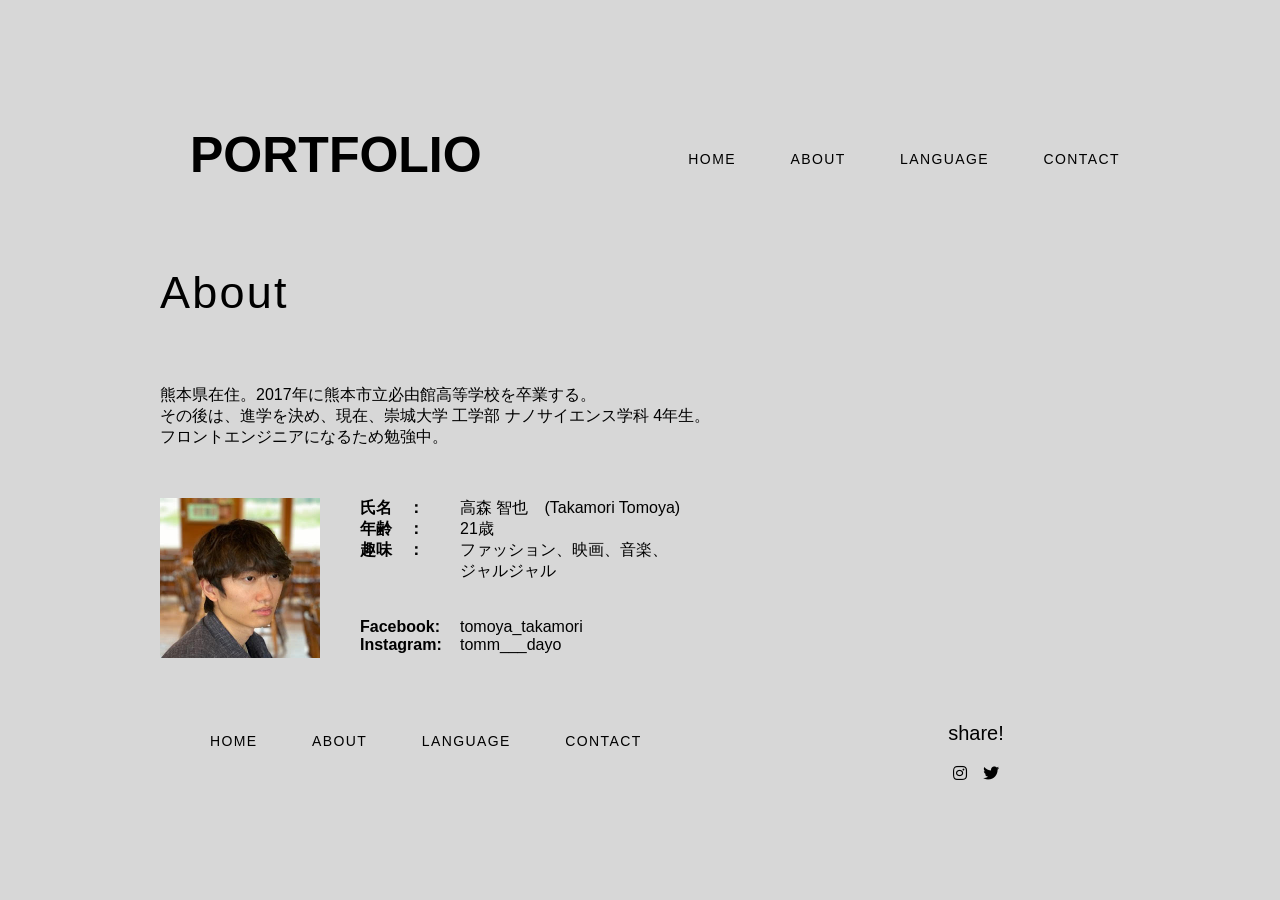
<file: ポートフォリオ１/about.html>
<!DOCTYPE html>
<html lang="ja">

<head>
  <meta charset="UTF-8">
  <meta name="viewport" content="width=device-width, initial-scale=1.0">
  <title>Portfolio</title>
  <link rel="stylesheet" href="css/style.css">
  <link href="https://use.fontawesome.com/releases/v5.6.1/css/all.css" rel="stylesheet">
</head>

<body>
  <!-- <div id="showloading">
    <img src="img/131 (1).gif" alt="loading">
  </div>
  <div id="contents" class="hidden"> -->
  <header>
    <h1 id="logo">PORTFOLIO</h1>
    <nav>
      <ul class="cf">
        <li class="home">
          <a href="index.html">HOME</a>
        </li>
        <li class="about">
          <a href="about.html">ABOUT</a>
        </li>
        <li class="language">
          <a href="language.html">LANGUAGE</a>
        </li>
        <li class="contact">
          <a href="contact.html">CONTACT</a>
        </li>
      </ul>
    </nav>
  </header>

  <div id="main" class="inner">
    <section class="contBox cf">
      <h2 class="ttl">About</h2>
      <p class="txtBox">
        熊本県在住。2017年に熊本市立必由館高等学校を卒業する。<br>その後は、進学を決め、現在、崇城大学 工学部 ナノサイエンス学科 4年生。<br>フロントエンジニアになるため勉強中。
      </p>
      <div class="fBox01 cf">
        <p class="imgFace fBoxLeft">
          <img src="img/faceimg.png" alt="">
        </p>
        <div class="fBoxRight">
          <dl class="intro cf">
            <dt>氏名　：</dt>
            <dd>高森 智也　(Takamori Tomoya)</dd>
            <dt>年齢　：</dt>
            <dd>21歳</dd>
            <dt>趣味　：</dt>
            <dd>ファッション、映画、音楽、<br>ジャルジャル</dd>
          </dl>
          <dl class="intro introlast cf">
            <dt>Facebook:</dt>
            <dd>
              <a href="https://www.facebook.com/tomoya_takamori">tomoya_takamori</a>
            </dd>
            <dt>Instagram:</dt>
            <dd>
              <a href="http://instagram.com/tomm___dayo">tomm___dayo</a>
            </dd>
          </dl>
        </div>
      </div>
    </section>
    <p class="toTop">
      <a href="#top">^</a>
    </p>
  </div>
  <footer class="cf">
    <nav class="footer">
      <ul class="cf">
        <li class="home">
          <a href="index.html">HOME</a>
        </li>
        <li class="about">
          <a href="about.html">ABOUT</a>
        </li>
        <li class="language">
          <a href="language.html">LANGUAGE</a>
        </li>
        <li class="contact">
          <a href="contact.html">CONTACT</a>
        </li>
      </ul>
    </nav>
    <div class="contactBox">
      <p class="share">share!</p>
      <ul class="socialBtn">
        <li>
          <a href="http://instagram.com/tomm___dayo" class="fab fa-instagram"></a>
        </li>
        <li class="last">
          <a href="https://www.facebook.com/tomoya_takamori" class="fab fa-twitter"></a>
        </li>
      </ul>
    </div>
  </footer>
  <script src="js/main.js"></script>
  <!-- </div> -->
</body>

</html>
</file>
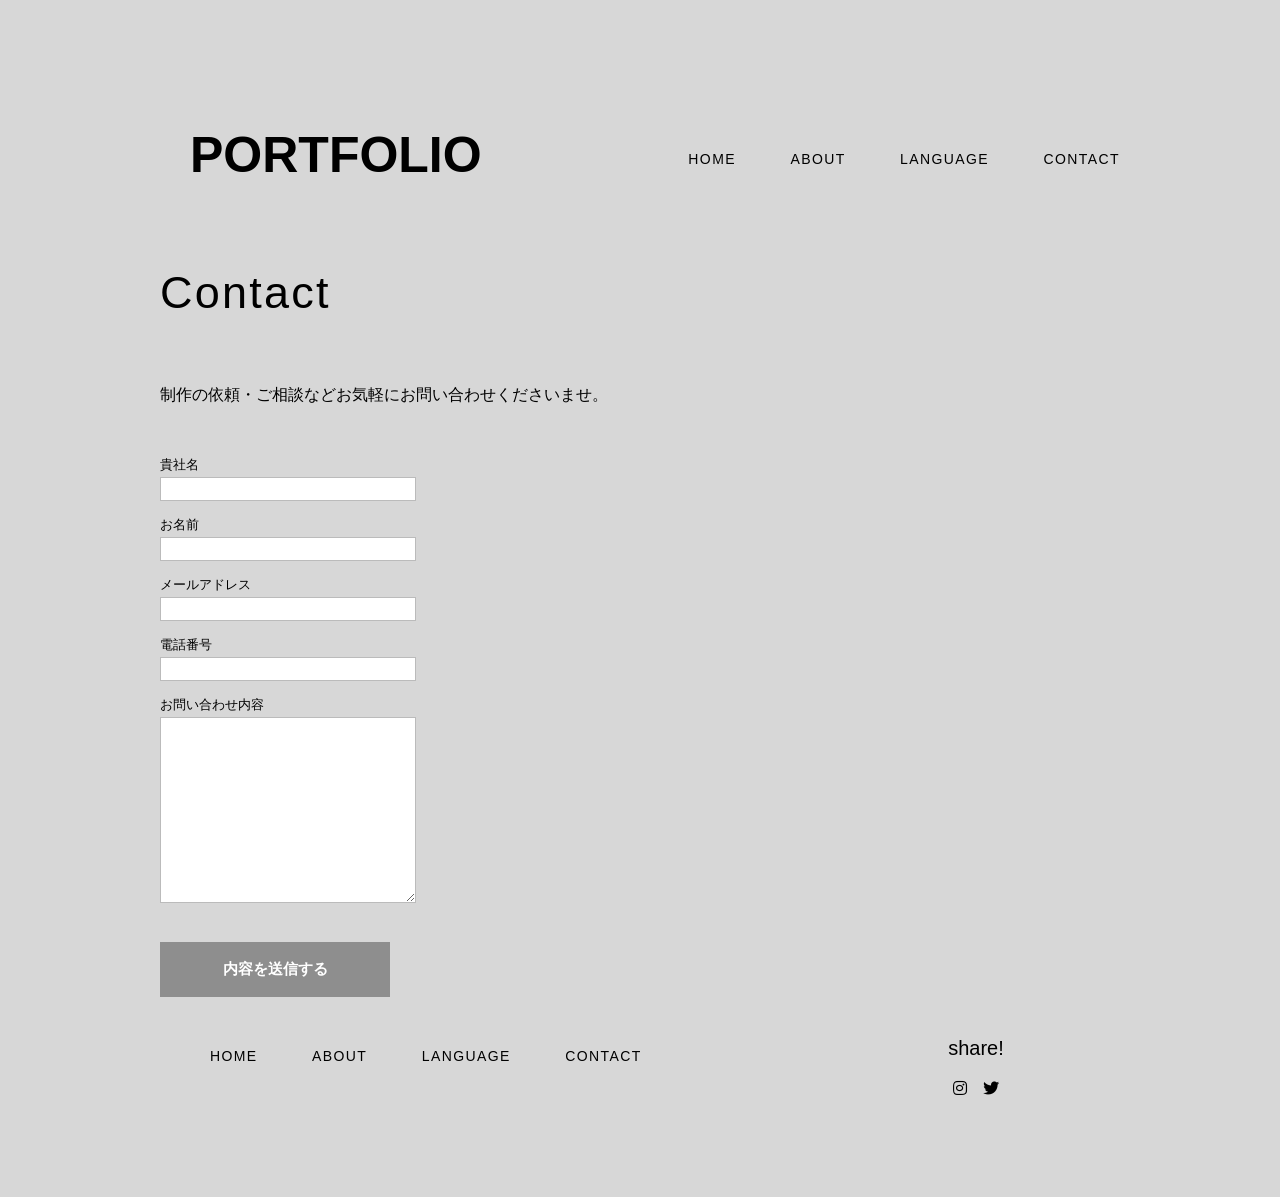
<file: ポートフォリオ１/contact.html>
<!DOCTYPE html>
<html lang="ja">

<head>
  <meta charset="UTF-8">
  <meta name="viewport" content="width=device-width, initial-scale=1.0">
  <title>Portfolio</title>
  <link rel="stylesheet" href="css/style.css">
  <link href="https://use.fontawesome.com/releases/v5.6.1/css/all.css" rel="stylesheet">
</head>

<body>
  <!-- <div id="showloading">
    <img src="img/131 (1).gif" alt="loading">
  </div>
  <div id="contents" class="hidden"> -->
  <header>
    <h1 id="logo">PORTFOLIO</h1>
    <nav>
      <ul class="cf">
        <li class="home">
          <a href="index.html">HOME</a>
        </li>
        <li class="about">
          <a href="about.html">ABOUT</a>
        </li>
        <li class="language">
          <a href="language.html">LANGUAGE</a>
        </li>
        <li class="contact">
          <a href="contact.html">CONTACT</a>
        </li>
      </ul>
    </nav>
  </header>

  <div id="main" class="inner">
    <section class="contBox cf">
      <h2 class="ttl">Contact</h2>
      <p class="txtBox">
        制作の依頼・ご相談などお気軽にお問い合わせくださいませ。
      </p>
      <div class="contactForm">
        <dt>貴社名</dt>
        <dd><input type="text"></dd>
        <dt>お名前</dt>
        <dd><input type="text"></dd>
        <dt>メールアドレス</dt>
        <dd><input type="text"></dd>
        <dt>電話番号</dt>
        <dd><input type="text"></dd>
        <dt>お問い合わせ内容</dt>
        <dd><textarea name="" id="" cols="30" rows="10"></textarea></dd>
        <p>
          <input type="submit" value="内容を送信する" class="submitBtn">
        </p>
        </form>
      </div>
    </section>
    <p class="toTop">
      <a href="#top">^</a>
    </p>
  </div>
  <footer class="cf">
    <nav class="footer">
      <ul class="cf">
        <li class="home">
          <a href="index.html">HOME</a>
        </li>
        <li class="about">
          <a href="about.html">ABOUT</a>
        </li>
        <li class="language">
          <a href="language.html">LANGUAGE</a>
        </li>
        <li class="contact">
          <a href="contact.html">CONTACT</a>
        </li>
      </ul>
    </nav>
    <div class="contactBox">
      <p class="share">share!</p>
      <ul class="socialBtn">
        <li>
          <a href="http://instagram.com/tomm___dayo" class="fab fa-instagram"></a>
        </li>
        <li class="last">
          <a href="https://www.facebook.com/tomoya_takamori" class="fab fa-twitter"></a>
        </li>
      </ul>
    </div>
  </footer>
  <script src="js/main.js"></script>
  <!-- </div> -->
</body>
</html>
</file>
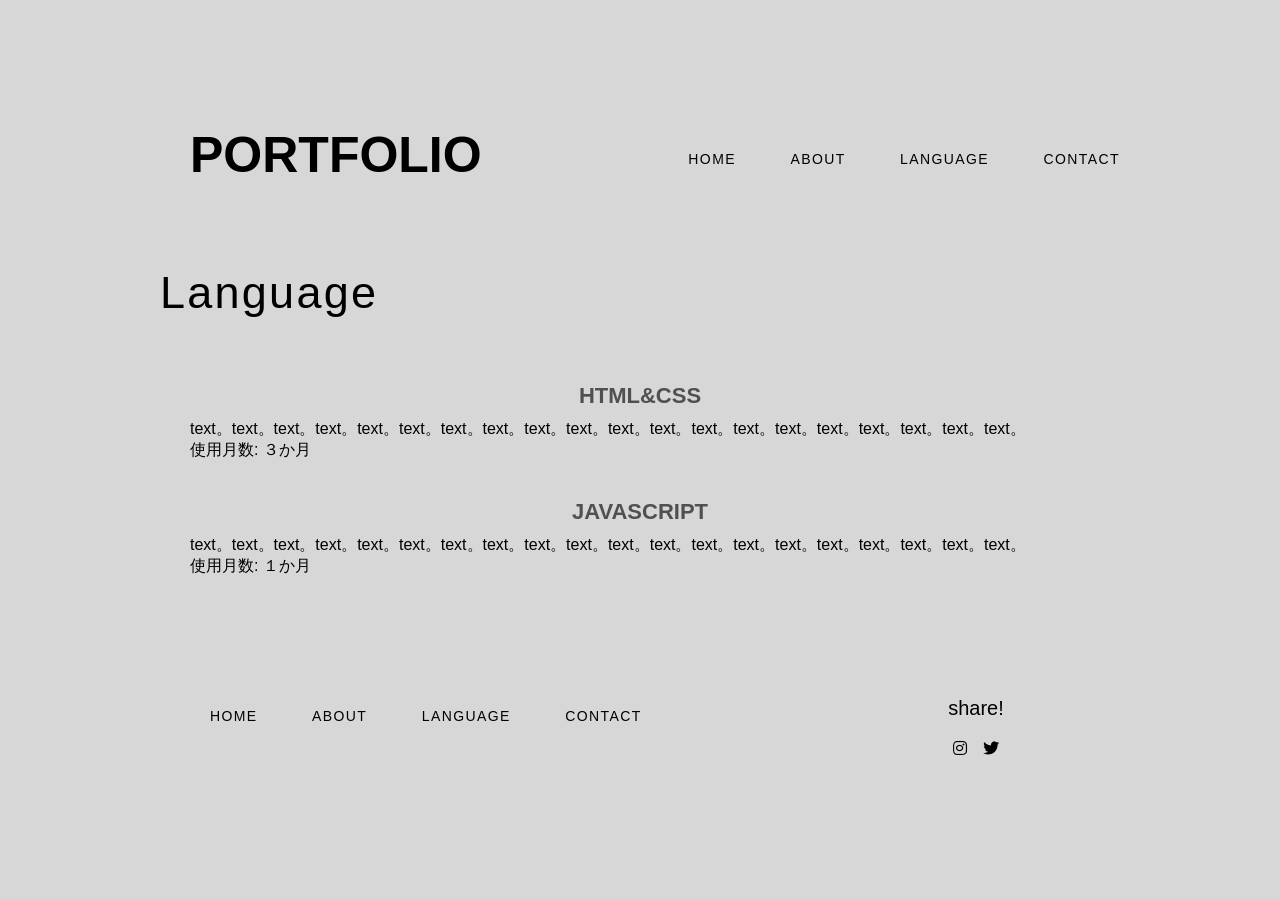
<file: ポートフォリオ１/language.html>
<!DOCTYPE html>
<html lang="ja">

<head>
  <meta charset="UTF-8">
  <meta name="viewport" content="width=device-width, initial-scale=1.0">
  <title>Portfolio</title>
  <link rel="stylesheet" href="css/style.css">
  <link href="https://use.fontawesome.com/releases/v5.6.1/css/all.css" rel="stylesheet">
</head>

<body>
  <!-- <div id="showloading">
    <img src="img/131 (1).gif" alt="loading">
  </div>
  <div id="contents" class="hidden"> -->
  <header>
    <h1 id="logo">PORTFOLIO</h1>
    <nav>
      <ul class="cf">
        <li class="home">
          <a href="index.html">HOME</a>
        </li>
        <li class="about">
          <a href="about.html">ABOUT</a>
        </li>
        <li class="language">
          <a href="language.html">LANGUAGE</a>
        </li>
        <li class="contact">
          <a href="contact.html">CONTACT</a>
        </li>
      </ul>
    </nav>
  </header>

  <div id="main" class="inner">
    <section class="contBox cf">
      <h2 class="ttl">Language</h2>
      <section id="lang" class="cf">
        <section>
          <h3 class="ttl">HTML&CSS</h3>
          <p class="text">
            text。text。text。text。text。text。text。text。text。text。text。text。text。text。text。text。text。text。text。text。</p>
          <p class="using">使用月数: ３か月</p>
        </section>
        <section>
          <h3 class="ttl">JAVASCRIPT</h3>
          <p class="text">
            text。text。text。text。text。text。text。text。text。text。text。text。text。text。text。text。text。text。text。text。</p>
          <p class="using">使用月数: １か月</p>
        </section>
    </section>
    <p class="toTop">
      <a href="#top">^</a>
    </p>
  </div>
  <footer class="cf">
    <nav class="footer">
      <ul class="cf">
        <li class="home">
          <a href="index.html">HOME</a>
        </li>
        <li class="about">
          <a href="about.html">ABOUT</a>
        </li>
        <li class="language">
          <a href="language.html">LANGUAGE</a>
        </li>
        <li class="contact">
          <a href="contact.html">CONTACT</a>
        </li>
      </ul>
    </nav>
    <div class="contactBox">
      <p class="share">share!</p>
      <ul class="socialBtn">
        <li>
          <a href="http://instagram.com/tomm___dayo" class="fab fa-instagram"></a>
        </li>
        <li class="last">
          <a href="https://www.facebook.com/tomoya_takamori" class="fab fa-twitter"></a>
        </li>
      </ul>
    </div>
  </footer>
  <script src="js/main.js"></script>
  <!-- </div> -->
</body>
</html>
</file>
<file: ポートフォリオ１/css/style.css>
html, body, h1, h2, h3, h4, h5, h6, p, div, ul, ol, li, dl, dt, dd, table, caption, th, td, form, button, label, address, blockquote, article, aside, canvas, details, figcaption, figure, footer, header, hgroup, menu, nav, section, summary, time, mark, audio, video {
  margin: 0;
  padding: 0;
  border: 0;
  outline: 0;
  font-size: 16px;
}


/*画面全体にローディング画面を表示*/
/* #showloading {
  width: 100%;
  height: 100vh;
  background-color: rgba(176, 176, 176, 0.5);
  position: relative;
}

#showloading img {
  position: absolute;
  top: 50%;
  left: 50%;
  transform: translate(-50%, -50%);
}

.hidden {
  display: none;
} */

body {
  background: rgba(176, 176, 176, 0.5);
  font-family: Arial, Helvetica, sans-serif;
}

a {
  font-size: 16px;
  text-decoration: none;
  color: black;
}

p {
  font-size: 16px;
}

ul, li {
  list-style: none;
}

.cf:after {
  clear: both;
}

.cf:before, .cf:after {
  content: "";
  display: table;
}

/* header */

header {
  height: 165px;
  margin-bottom: 25px;
}

#logo {
  font-family: Verdana, Geneva, Tahoma, sans-serif ;
  font-size: 26px;
  font-weight: bold;
  margin: 21px 0 25px 0;
  padding-left: 30px;
  user-select: none;
  text-align: left;
}

nav {
  height: 90px;
  margin-bottom: 20px;
  border-top: 1.5px solid #fff;
}

/* .cf {
  zoom: 1;
} */

nav li {
  float: left;
  width: 49.9%;
  border-bottom: 1.5px solid #fff;
  text-align: center;
}

nav ul li a {
  display: block;
  width: 100%;
  padding: 12px 0;
  font-family: 'Lato', sans-serif;
  font-weight: 400;
  font-size: 13px;
  letter-spacing: 0.1em;
}

.home, .language {
  border-right: 0.5px solid #fff;
}

/* main */


#image {
  margin-bottom: 60px;
  padding: 0 30px;
}

#main.inner h2.ttl {
  margin-bottom: 25px;
}

#main h2.ttl {
  margin-bottom: 40px;
  text-align: center;
  line-height: 1.0;
  font-weight: 100;
  font-size: 40px;
  letter-spacing: 0.05em;
}

#gallery {
  margin: 10px;
  padding: 0 20px;
}

.slider {
  width: 100%;
  margin: 0 auto;
}

.slider img {
  width: 100%;
  margin: 0 auto;
}

/* language */
#lang {
  margin-bottom: 60px;
  padding: 0 30px;
}

#lang section {
  margin-bottom: 40px;
}

#main h3.ttl {
  margin-bottom: 12px;
  text-align: center;
  line-height: 1.0;
  font-size: 22px;
  color: #505050;
}

/* about */

.contBox {
  margin: 0 20px;
}

.txtBox {
  margin-bottom: 30px;
}

.imgFace {
  margin-bottom: 40px;
  text-align: center;
}

.imgFace img {
  width: 160px;
  height: 160px;
}


.intro {
  height: 90px;
  margin-bottom: 30px;
  font-size: 11px;
}

.introlast {
  height: 40px;
}

.intro dt {
  float: left;
  display: block;
  font-weight: bold;
}

.intro dd{
  margin-left: 100px;
} 

.contactForm dt {
  display: block;
  margin-bottom: 3px;
  font-size: 13px;
}

.contactForm dd {
  margin-bottom: 15px;
}

.contactForm dd input {
  width: 250px;
  height: 20px;
  font-size: 16px;
  border: 1px solid #bbbbbb;
}

.contactForm dd textarea {
  width: 250px;
  font-size: 16px;
  border: 1px solid #bbbbbb;
}

input.submitBtn {
  width: 230px;
  height: 55px;
  margin: 20px 0;
  cursor: pointer;
  background-color: #8e8e8e;
  border: none;
  font-size: 15px;
  font-weight: bold;
  color: #fff;
}


/* .toTop */

.toTop {
  text-align: center;
}

.toTop a {
  display: block;
  margin-bottom: 40px;
  padding: 8px 20px;
}

/* footer */

footer {
  display: block;
}

.icons {
  margin: 16px auto;
}

.share {
  font-size: 20px;
  margin: 20px;
  text-align: center;
}

.socialBtn {
  text-align: center;
  margin-bottom: 20px;
}

.socialBtn li {
  display: inline;
  margin-right: 12px;
}

.socialBtn li.last {
  margin-right: 0;
}



@media only screen and (min-width: 760px) {
  header {
    position: relative;
    max-width: 960px;
    height: 270px;
    margin: 0 auto;
  }

  header h1 {
    position: absolute;
    top: 105px;
    left: 0;
  }

  #logo {
    font-size: 50px;
  }

  nav {
    position: absolute;
    bottom: 30px;
    right: 30px;
    margin-bottom: 0;
    border-top: none;
  }

  nav li {
    margin-left: 50px;
    display: inline;
    float: none;
    border-bottom: none;
    text-align: right;
  }

  nav ul li a {
    display: inline;
    font-size: 14px;
    font-weight: 400;
    letter-spacing: 0.1em;
  }

  .home, .language {
    border-right: none;
  }

  #main.inner {
    max-width: 960px;
    padding: 0;
    margin: 0 auto;
  }

  .contBox {
    margin: 0 40px;
    margin-bottom: 50px;
  }

  #main.inner h2.ttl {
    margin-bottom: 70px;
    font-size: 45px;
    text-align: left;
  }

  .txtBox {
    margin-bottom: 50px;
  }

  .fBox01 {
    width: 100%;
  }

  .fBox01 .fBoxLeft {
    float: left;
    width: 20%;
    text-align: left;
  }

  .fBox01 .fBoxRight {
    margin-left: 200px;
    width: 70%;
  }

  #image {
    margin-bottom: 80px;
  }

  #image img {
    max-width: 960px;
    height: auto;
  }

  footer {
    max-width: 960px;
    margin: 0.5%;
    padding-bottom: 20px;
  }

  nav.footer {
    position: relative;
    float: left;
    width: 65%;
    margin: 60px 0 0 30px;
  }

  .contactBox {
    /* margin-left: 600px; */
    float: right;
    width: 30%;
  }

  .toTop {
    display: none;
  }
}

@media only screen and (min-width: 960px) {
  nav {
    position: absolute;
    bottom: 30px;
    right: 0;
  }

  .contBox {
    margin: 0;
  }

  .fBox01 {
    width: 960px;
  }

  .fBox01 .fBoxLeft {
    width: 160px;
  }

  .fBox01 .fBoxRight {
    width: 760px;
  }

  footer {
    max-width: 960px;
    margin: 0 auto;
  }

  nav.footer {
    margin-left: 0;
  }
}
</file>
